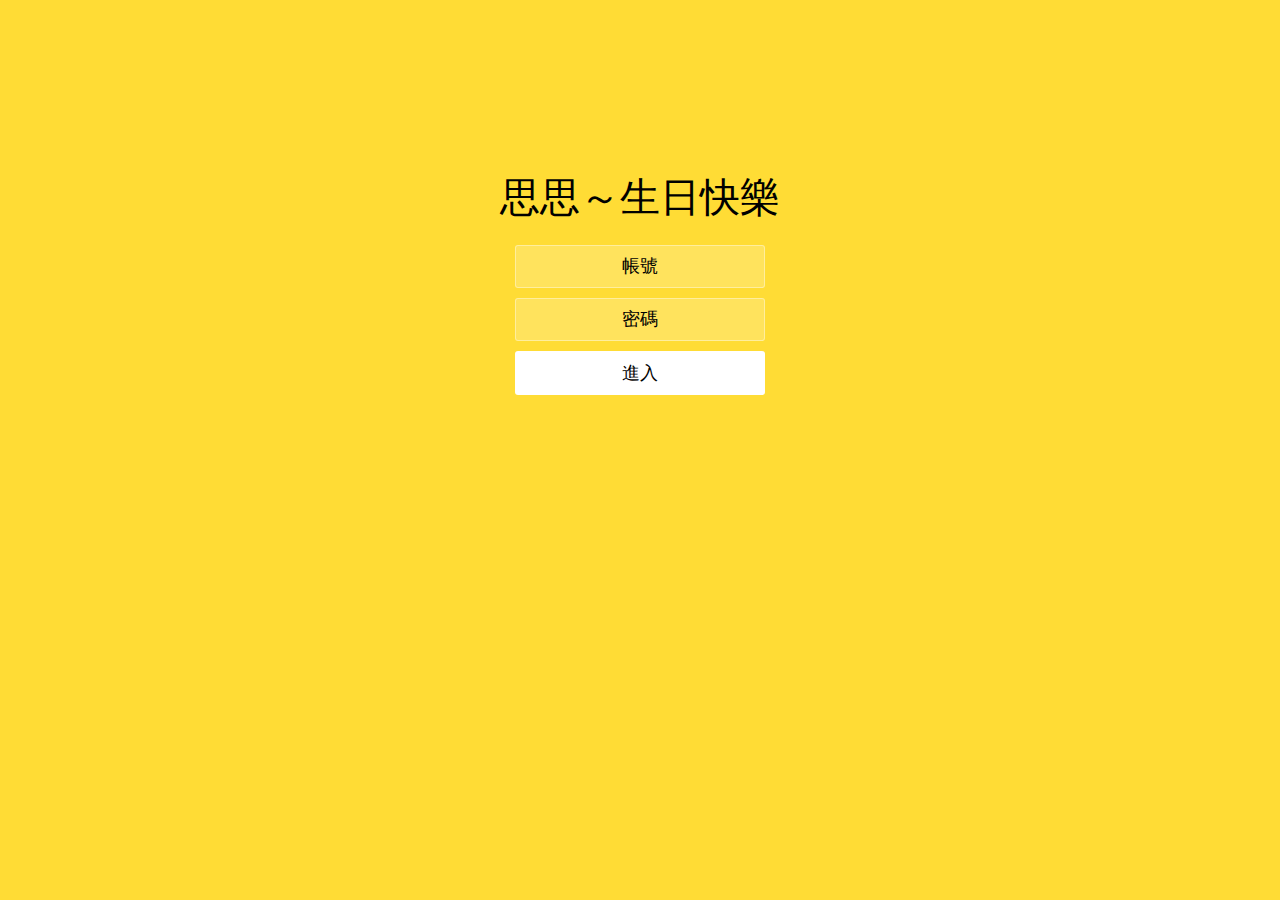
<file: 24/index.html>
<!doctype html>
<html lang="zh">
<head>
<meta charset="UTF-8">
<meta http-equiv="X-UA-Compatible" content="IE=edge,chrome=1">
<meta name="viewport" content="width=device-width, initial-scale=1.0">
<title>To Sophie Liao | Happy Birthday</title>
<link rel="stylesheet" type="text/css" href="css/index.css">
</head>
<body>
<div class="htmleaf-container">
	<div class="wrapper">
		<div class="container">
			<h1>思思～生日快樂</h1>

			<form class="form">
				<input id="userName" name="userName" type="text" placeholder="帳號">
				<input id="pwd" name="pwd" type="password" placeholder="密碼">
				<button type="submit" id="login-button">進入</button>
			</form>
		</div>
		<ul class="bg-bubbles">
			<li></li>
			<li></li>
			<li></li>
			<li></li>
			<li></li>
			<li></li>
			<li></li>
			<li></li>
			<li></li>
			<li></li>
		</ul>
	</div>
</div>

<script src="js/jquery-2.1.1.min.js" type="text/javascript"></script>
<script src="js/index.js" type="text/javascript"></script>

</body>
</html>
</file>
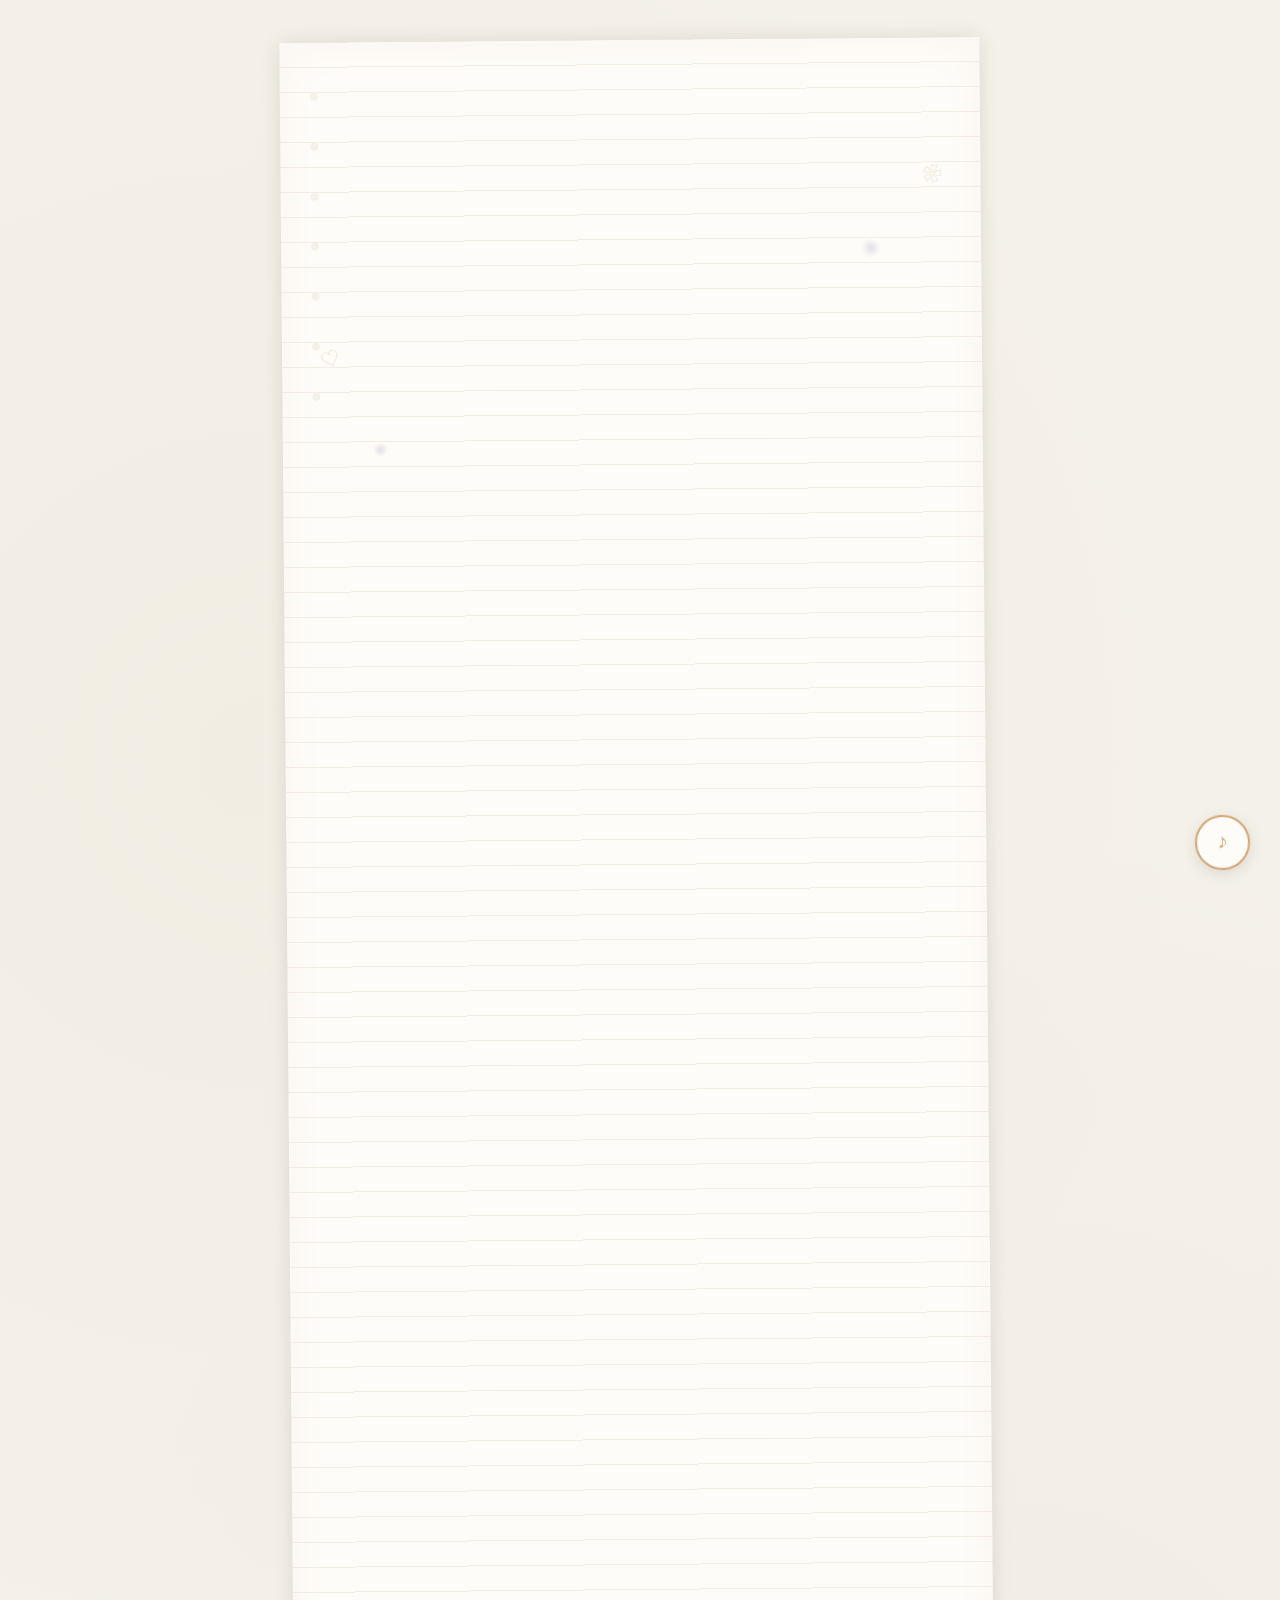
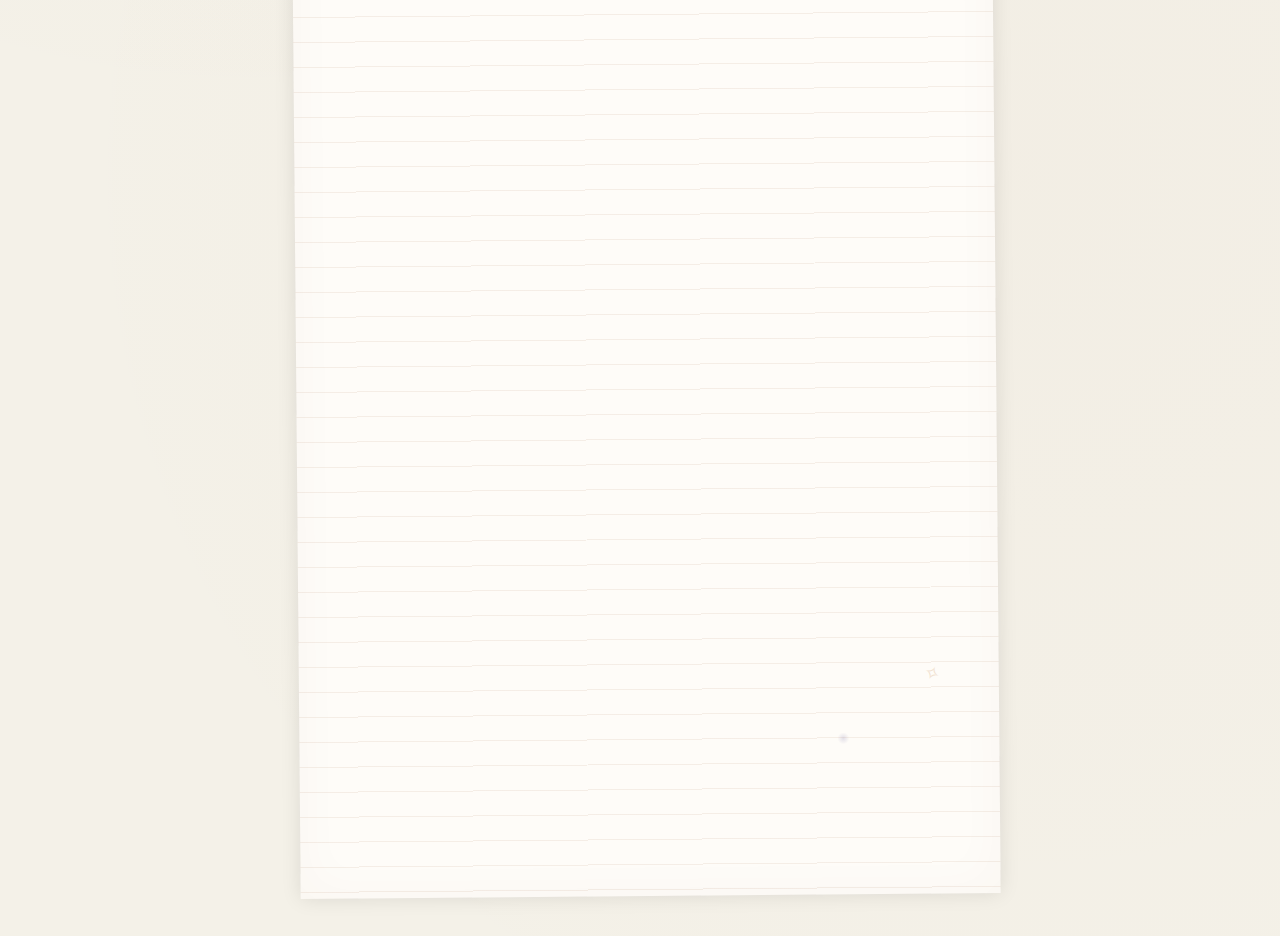
<file: 25/index.html>
<!DOCTYPE html>
<html lang="zh-TW">
<head>
    <meta charset="UTF-8">
    <meta name="viewport" content="width=device-width, initial-scale=1.0">
    <title>致 25 歲的思思</title>
    <link href="https://fonts.googleapis.com/css2?family=Kalam:wght@300;400;700&display=swap" rel="stylesheet">
    <style>
        * {
            margin: 0;
            padding: 0;
            box-sizing: border-box;
        }

        body {
            font-family: 'Kalam', '微軟正黑體', cursive;
            background: #f4f1e8;
            background-image: 
                radial-gradient(circle at 20% 30%, rgba(139, 69, 19, 0.02) 0%, transparent 50%),
                radial-gradient(circle at 80% 70%, rgba(160, 82, 45, 0.02) 0%, transparent 50%);
            color: #2c2416;
            line-height: 1.9;
            min-height: 100vh;
            position: relative;
        }

        .letter-container {
            max-width: 700px;
            margin: 40px auto;
            background: #fefcf8;
            box-shadow: 
                0 0 20px rgba(0,0,0,0.1),
                inset 0 0 50px rgba(139, 69, 19, 0.03);
            position: relative;
            transform: rotate(-0.5deg);
            animation: paperFloat 6s ease-in-out infinite;
        }

        .letter-container::before {
            content: '';
            position: absolute;
            top: 0;
            left: 0;
            right: 0;
            bottom: 0;
            background: 
                repeating-linear-gradient(
                    transparent,
                    transparent 24px,
                    rgba(139, 69, 19, 0.08) 24px,
                    rgba(139, 69, 19, 0.08) 25px
                );
            pointer-events: none;
            z-index: 1;
        }

        .letter-hole {
            position: absolute;
            left: 30px;
            top: 50px;
            width: 8px;
            height: 8px;
            background: #f4f1e8;
            border-radius: 50%;
            box-shadow: 
                0 50px 0 #f4f1e8,
                0 100px 0 #f4f1e8,
                0 150px 0 #f4f1e8,
                0 200px 0 #f4f1e8,
                0 250px 0 #f4f1e8,
                0 300px 0 #f4f1e8;
            z-index: 2;
        }

        .letter-content {
            padding: 80px 60px 60px 80px;
            position: relative;
            z-index: 3;
        }

        .date-header {
            text-align: right;
            margin-bottom: 40px;
            font-size: 1rem;
            color: #5a4a3a;
            transform: rotate(0.3deg);
            opacity: 0;
            animation: handwritingAppear 1s ease-out 0.5s forwards;
        }

        .letter-title {
            font-size: 1.8rem;
            color: #2c2416;
            margin-bottom: 30px;
            text-align: center;
            font-weight: 400;
            transform: rotate(-0.2deg);
            opacity: 0;
            animation: handwritingAppear 1s ease-out 1s forwards;
        }

        .greeting {
            font-size: 1.2rem;
            margin-bottom: 25px;
            color: #3a2f1f;
            transform: rotate(0.1deg);
            opacity: 0;
            animation: handwritingAppear 1s ease-out 1.5s forwards;
        }

        .paragraph {
            margin-bottom: 25px;
            font-size: 1.05rem;
            color: #2c2416;
            text-align: justify;
            text-indent: 2em;
            opacity: 0;
            animation: handwritingAppear 1s ease-out forwards;
            position: relative;
        }

        .paragraph:nth-of-type(1) { animation-delay: 2s; transform: rotate(-0.1deg); }
        .paragraph:nth-of-type(2) { animation-delay: 2.3s; transform: rotate(0.05deg); }
        .paragraph:nth-of-type(3) { animation-delay: 2.6s; transform: rotate(-0.05deg); }
        .paragraph:nth-of-type(4) { animation-delay: 2.9s; transform: rotate(0.1deg); }
        .paragraph:nth-of-type(5) { animation-delay: 3.2s; transform: rotate(-0.08deg); }

        .handwritten-note {
            background: rgba(255, 248, 220, 0.7);
            border: 1px dashed #d4a574;
            border-radius: 8px;
            padding: 20px;
            margin: 30px 0;
            transform: rotate(0.8deg);
            font-size: 0.95rem;
            color: #4a3c2a;
            position: relative;
            opacity: 0;
            animation: handwritingAppear 1s ease-out 3.5s forwards;
        }

        .handwritten-note::before {
            content: '📎';
            position: absolute;
            top: -10px;
            right: 15px;
            font-size: 1.5rem;
            transform: rotate(15deg);
        }

        .memory-list {
            list-style: none;
            margin: 30px 0;
            padding: 20px;
            background: rgba(139, 69, 19, 0.05);
            border-left: 3px solid #d4a574;
            transform: rotate(-0.3deg);
            opacity: 0;
            animation: handwritingAppear 1s ease-out 4s forwards;
        }

        .memory-item {
            margin: 15px 0;
            padding-left: 20px;
            position: relative;
            color: #3a2f1f;
            font-size: 1rem;
        }

        .memory-item::before {
            content: '✧';
            position: absolute;
            left: 0;
            color: #d4a574;
            font-size: 1.1rem;
        }

        .quote-section {
            text-align: center;
            font-style: italic;
            font-size: 1.15rem;
            color: #5a4a3a;
            margin: 40px 0;
            padding: 25px;
            background: linear-gradient(45deg, rgba(255,255,255,0.3), rgba(255,248,220,0.3));
            border-radius: 10px;
            transform: rotate(0.2deg);
            position: relative;
            opacity: 0;
            animation: handwritingAppear 1s ease-out 4.5s forwards;
        }

        .quote-section::before,
        .quote-section::after {
            content: '"';
            font-size: 3rem;
            color: #d4a574;
            position: absolute;
            opacity: 0.4;
        }

        .quote-section::before {
            top: -5px;
            left: 15px;
        }

        .quote-section::after {
            bottom: -25px;
            right: 15px;
            transform: rotate(180deg);
        }

        .wishes-section {
            margin: 35px 0;
            opacity: 0;
            animation: handwritingAppear 1s ease-out 5s forwards;
        }

        .wishes-title {
            font-size: 1.3rem;
            color: #3a2f1f;
            margin-bottom: 20px;
            text-decoration: underline;
            text-decoration-color: #d4a574;
            text-underline-offset: 5px;
            transform: rotate(-0.1deg);
        }

        .signature-section {
            margin-top: 50px;
            text-align: right;
            opacity: 0;
            animation: handwritingAppear 1s ease-out 5.5s forwards;
        }

        .signature {
            font-size: 1.1rem;
            color: #4a3c2a;
            margin: 10px 0;
            transform: rotate(0.5deg);
        }

        .signature.main {
            font-size: 1.3rem;
            color: #2c2416;
            font-weight: 400;
            margin-top: 20px;
        }

        .postscript {
            font-size: 0.9rem;
            color: #6b5b4a;
            margin: 8px 0;
            transform: rotate(-0.2deg);
        }

        .ink-stain {
            position: absolute;
            width: 20px;
            height: 20px;
            background: radial-gradient(circle, rgba(72, 61, 139, 0.15) 0%, transparent 70%);
            border-radius: 50%;
        }

        .ink-stain-1 { top: 200px; right: 100px; transform: rotate(45deg); }
        .ink-stain-2 { top: 400px; left: 90px; width: 15px; height: 15px; }
        .ink-stain-3 { bottom: 150px; right: 150px; width: 12px; height: 12px; }

        .music-note {
            position: fixed;
            bottom: 30px;
            right: 30px;
            background: #fefcf8;
            border: 2px solid #d4a574;
            border-radius: 50%;
            width: 55px;
            height: 55px;
            display: flex;
            align-items: center;
            justify-content: center;
            cursor: pointer;
            transition: all 0.3s ease;
            font-size: 1.3rem;
            color: #d4a574;
            box-shadow: 0 4px 15px rgba(0,0,0,0.1);
            transform: rotate(-5deg);
        }

        .music-note:hover {
            transform: rotate(0deg) scale(1.1);
            box-shadow: 0 6px 20px rgba(0,0,0,0.15);
        }

        .doodle {
            position: absolute;
            opacity: 0.3;
            color: #d4a574;
            font-size: 1.2rem;
            z-index: 2;
        }

        .doodle-1 { top: 120px; right: 40px; transform: rotate(15deg); }
        .doodle-2 { top: 300px; left: 40px; transform: rotate(-20deg); }
        .doodle-3 { bottom: 200px; right: 60px; transform: rotate(25deg); }

        @keyframes handwritingAppear {
            from {
                opacity: 0;
                transform: translateY(10px) rotate(var(--rotation, 0deg));
            }
            to {
                opacity: 1;
                transform: translateY(0) rotate(var(--rotation, 0deg));
            }
        }

        @keyframes paperFloat {
            0%, 100% {
                transform: rotate(-0.5deg) translateY(0px);
            }
            50% {
                transform: rotate(-0.3deg) translateY(-2px);
            }
        }

        @media (max-width: 768px) {
            .letter-container {
                margin: 20px;
                transform: rotate(0deg);
            }
            
            .letter-content {
                padding: 60px 30px 40px 50px;
            }
            
            .letter-hole {
                left: 20px;
            }
            
            .paragraph {
                font-size: 1rem;
                text-indent: 1.5em;
            }
            
            .letter-title {
                font-size: 1.5rem;
            }
        }

        /* 添加一些手寫感的不規則效果 */
        .handwriting-irregular {
            position: relative;
        }

        .handwriting-irregular::after {
            content: '';
            position: absolute;
            bottom: -2px;
            left: 0;
            right: 0;
            height: 1px;
            background: linear-gradient(to right, 
                transparent 0%, 
                #2c2416 20%, 
                #2c2416 40%, 
                transparent 45%, 
                #2c2416 55%, 
                #2c2416 85%, 
                transparent 100%);
            opacity: 0.6;
        }
    </style>
</head>
<body>
    <div class="letter-container">
        <!-- 信紙的打孔 -->
        <div class="letter-hole"></div>
        
        <!-- 墨水漬 -->
        <div class="ink-stain ink-stain-1"></div>
        <div class="ink-stain ink-stain-2"></div>
        <div class="ink-stain ink-stain-3"></div>
        
        <!-- 手繪小裝飾 -->
        <div class="doodle doodle-1">❀</div>
        <div class="doodle doodle-2">♡</div>
        <div class="doodle doodle-3">✧</div>
        
        <div class="letter-content">
            <div class="date-header" id="letterDate"></div>
            
            <h1 class="letter-title">致 25 歲的思思</h1>
            
            <div class="greeting">思思：</div>
            
            <div class="paragraph">
                今天是你的生日，祝福妳生日快樂。其實提筆的時候有點緊張，不知道該用什麼樣的話語來表達心中對你的祝福，但我想，最真誠的文字或許就是最好的禮物。
            </div>
            
            <div class="paragraph">
                曾和你分享過，親密關係對我而言是那些，即使相隔千里、無法見面的日子，也能相互成為彼此的力量，是那些舉步維艱的時刻，只要想起對方，就能又生出幾分勇氣前進的東西。你就是這樣的存在。認識你真的是一件很幸運的事。在你身上我看見了很多美好的特質：善良、有趣、真實，還有那種對生活的熱愛以及累累卻又對夢想的堅持。每次和你聊天，都會讓我覺得這個世界變得更有意思一些。
            </div>
            
            <div class="handwritten-note">
                <strong>想對你說的話：</strong><br>
                希望你知道，你是一個很特別的人。不管是你看世界的角度，還是你處理事情的方式，都有著屬於你自己的溫度和色彩。
            </div>
            
            <ul class="memory-list">
                <li class="memory-item">那些一起度過的美好時光</li>
                <li class="memory-item">你分享給我的有趣想法和故事</li>
                <li class="memory-item">一起笑到肚子痛的搞笑瞬間</li>
                <li class="memory-item">你給我的溫暖和支持</li>
                <li class="memory-item">所有平凡卻珍貴的日常片段</li>
            </ul>
            
            <div class="paragraph">
                希望在新的一歲裡，你能繼續做你自己，繼續用你的方式去愛這個世界。遇到困難的時候別忘了，你並不孤單，總有人在默默支持著你、關心著你。
            </div>
            
            <div class="quote-section">
                願你永遠保持好奇心，願你常保對生活的熱愛<br>
                願你在被平淡生活包圍的時候，能因為這段關係而感到不那麼平淡<br>
            </div>
            
            <div class="paragraph">
                生活有時候會讓人感到疲憊，但妳一直很勇敢地走在自己的路上。願新的一歲裡，妳被更多溫柔包圍，擁有更多快樂與喜悅，能夠更自在的表達情緒。 P.S 真的不行的時候也請記得按山羊喔
            </div>
            
            <div class="wishes-section">
                <div class="wishes-title">我的生日祝福：</div>
                <ul class="memory-list">
                    <li class="memory-item">願你每天醒來都對新的一天充滿期待</li>
                    <li class="memory-item">願你身邊永遠有愛你的人陪伴</li>
                    <li class="memory-item">願你的笑容永遠如今天般燦爛</li>
                    <li class="memory-item">願你的夢想都能一步步實現</li>
                    <li class="memory-item">願你永遠保持那顆善良而勇敢的心</li>
                </ul>
            </div>
            
            <div class="paragraph">
                最後想說，謝謝你成為我生命中如此重要的一個人。能夠認識你、陪伴你、見證你的成長，真的是我很珍貴的回憶。希望在未來的日子裡，我們還能一起創造更多美好的時光。
            </div>
            
            <div class="signature-section">
                <div class="postscript">P.S. 這封信雖然簡單，但字字句句都是真心話</div>
                <div class="postscript">P.S.2 記得點擊右下角的音符，有首歌想與你分享 ♪</div>
                <div class="postscript">P.S.3 生日快樂！希望你喜歡這個小小的驚喜</div>
                <br>
                <div class="signature">生日快樂，親愛的思思</div>
                <div class="signature main">— 君浩</div>
                <div class="signature" id="signatureDate"></div>
            </div>
        </div>
    </div>

    <div class="music-note" onclick="toggleMusic()" title="有首歌想與你分享">♪</div>

    <script>
        // 設置固定日期為 8/10
        function setDates() {
            document.getElementById('letterDate').textContent = '2025年8月10日 星期日';
            document.getElementById('signatureDate').textContent = '2025年8月10日';
        }

        setDates();

        // 音樂控制
        let musicPlaying = false;
        function toggleMusic() {
            const musicBtn = document.querySelector('.music-note');
            
            if (!musicPlaying) {
                const musicUrl = 'https://open.spotify.com/track/1iwQdUngDyaxhq0s2PqVUx?si=760d2ce68e9d491e';
                window.open(musicUrl, '_blank');
                alert('🎵 想為你播放一首特別的歌\n\n「希望它能夠陪伴妳度過那些覺得孤獨的時刻」\n');
                musicBtn.style.background = 'rgba(212, 165, 116, 0.2)';
                musicBtn.style.borderColor = '#b8935e';
                musicPlaying = true;
            } else {
                musicBtn.style.background = '#fefcf8';
                musicBtn.style.borderColor = '#d4a574';
            }
            
            musicPlaying = !musicPlaying;
        }

        // 添加一些隨機的手寫感效果
        document.querySelectorAll('.paragraph').forEach((para, index) => {
            const randomRotation = (Math.random() - 0.5) * 0.4;
            para.style.setProperty('--rotation', `${randomRotation}deg`);
        });

        // 為記憶項目添加懸停效果
        document.querySelectorAll('.memory-item').forEach(item => {
            item.addEventListener('mouseenter', function() {
                this.style.color = '#d4a574';
                this.style.transform = 'translateX(3px) rotate(0.1deg)';
                this.style.transition = 'all 0.3s ease';
            });
            
            item.addEventListener('mouseleave', function() {
                this.style.color = '#3a2f1f';
                this.style.transform = 'translateX(0) rotate(0deg)';
            });
        });

        // 模擬紙張微微晃動的效果
        let mouseX = 0, mouseY = 0;
        document.addEventListener('mousemove', (e) => {
            mouseX = (e.clientX / window.innerWidth - 0.5) * 2;
            mouseY = (e.clientY / window.innerHeight - 0.5) * 2;
            
            const letter = document.querySelector('.letter-container');
            const offsetX = mouseX * 0.5;
            const offsetY = mouseY * 0.5;
            const rotation = -0.5 + mouseX * 0.2;
            
            letter.style.transform = `translate(${offsetX}px, ${offsetY}px) rotate(${rotation}deg)`;
        });
    </script>
</body>
</html>
</file>
<file: 24/css/index.css>
@font-face {
  font-family: 'ChenYuluoyan';
  src: url('../../fonts/ChenYuluoyan-Thin.ttf') format("truetype");
}

* {
  box-sizing: border-box;
  margin: 0;
  padding: 0;
  font-weight: 300;
}
body {
  font-family:"ChenYuluoyan";
  color: black; /* white */
  font-weight: 300;
}
body ::-webkit-input-placeholder {
  /* WebKit browsers */
  font-family:"ChenYuluoyan";
  color: black;
  font-weight: 300;
}
body :-moz-placeholder {
  /* Mozilla Firefox 4 to 18 */
  font-family:"ChenYuluoyan";
  color: black;
  opacity: 1;
  font-weight: 300;
}
body ::-moz-placeholder {
  /* Mozilla Firefox 19+ */
  font-family:"ChenYuluoyan";
  color: black;
  opacity: 1;
  font-weight: 300;
}
body :-ms-input-placeholder {
  /* Internet Explorer 10+ */
  font-family:"ChenYuluoyan";
  color: black;
  font-weight: 300;
}
.wrapper {
  background: #FFDC35; /* #ee9ca7 */
  background: -webkit-linear-gradient(top left, #FFDC35 0%, #FFDC35 100%);
  background: linear-gradient(to bottom right, #FFDC35 0%, #FFDC35 100%);
  background-color:rgba(255,255,255,0.9);
  position: absolute;
  top:0;
  left: 0;
  width: 100%;
  height: 100%;
  overflow: hidden;

}

.wrapper.form-success .container h1 {
  -webkit-transform: translateY(85px);
      -ms-transform: translateY(85px);
          transform: translateY(85px);
}
.container {
  max-width: 600px;
  margin: 0 auto;
  margin-top: 7%;
  padding: 80px 0;
  height: 400px;
  text-align: center;
}
.container h1 {
  font-size: 40px;
  -webkit-transition-duration: 1s;
          transition-duration: 1s;
  -webkit-transition-timing-function: ease-in-put;
          transition-timing-function: ease-in-put;
  font-weight: 200;
}
form {
  padding: 20px 0;
  position: relative;
  z-index: 2;
}
form input {
  -webkit-appearance: none;
     -moz-appearance: none;
          appearance: none;
  outline: 0;
  border: 1px solid rgba(255, 255, 255, 0.4);
  background-color: rgba(255, 255, 255, 0.2);
  width: 250px;
  border-radius: 3px;
  padding: 10px 15px;
  margin: 0 auto 10px auto;
  display: block;
  text-align: center;
  font-family: "ChenYuluoyan";
  font-size: 18px;
  color: black;
  -webkit-transition-duration: 0.25s;
          transition-duration: 0.25s;
  font-weight: 300;
}
form input:hover {
  background-color: rgba(255, 255, 255, 0.4);
}
form input:focus {
  background-color: white;
  width: 300px;
  color: black; /* #ee9ca7 */
}
form button {
  -webkit-appearance: none;
     -moz-appearance: none;
          appearance: none;
  outline: 0;
  background-color: white;
  font-family: "ChenYuluoyan";
  border: 0;
  padding: 10px 15px;
  color: black;
  border-radius: 3px;
  width: 250px;
  cursor: pointer;
  font-size: 18px;
  -webkit-transition-duration: 0.25s;
          transition-duration: 0.25s;
}
form button:hover {
  background-color: #f5f7f9;
}
.bg-bubbles {
  position: absolute;
  top: 0;
  left: 0;
  width: 100%;
  height: 100%;
  z-index: 1;
}
.bg-bubbles li {
  position: absolute;
  list-style: none;
  display: block;
  width: 40px;
  height: 40px;
  background-color: rgba(255, 255, 255, 0.15);
  bottom: -160px;
  -webkit-animation: square 30s infinite;
  animation: square 30s infinite;
  -webkit-transition-timing-function: linear;
  transition-timing-function: linear;
}
.bg-bubbles li:nth-child(1) {
  left: 10%;
}
.bg-bubbles li:nth-child(2) {
  left: 20%;
  width: 80px;
  height: 80px;
  -webkit-animation-delay: 2s;
          animation-delay: 2s;
  -webkit-animation-duration: 17s;
          animation-duration: 17s;
}
.bg-bubbles li:nth-child(3) {
  left: 25%;
  -webkit-animation-delay: 4s;
          animation-delay: 4s;
}
.bg-bubbles li:nth-child(4) {
  left: 40%;
  width: 60px;
  height: 60px;
  -webkit-animation-duration: 22s;
          animation-duration: 22s;
  background-color: rgba(255, 255, 255, 0.25);
}
.bg-bubbles li:nth-child(5) {
  left: 70%;
}
.bg-bubbles li:nth-child(6) {
  left: 80%;
  width: 120px;
  height: 120px;
  -webkit-animation-delay: 3s;
          animation-delay: 3s;
  background-color: rgba(255, 255, 255, 0.2);
}
.bg-bubbles li:nth-child(7) {
  left: 32%;
  width: 160px;
  height: 160px;
  -webkit-animation-delay: 7s;
          animation-delay: 7s;
}
.bg-bubbles li:nth-child(8) {
  left: 55%;
  width: 20px;
  height: 20px;
  -webkit-animation-delay: 15s;
          animation-delay: 15s;
  -webkit-animation-duration: 40s;
          animation-duration: 40s;
}
.bg-bubbles li:nth-child(9) {
  left: 25%;
  width: 10px;
  height: 10px;
  -webkit-animation-delay: 2s;
          animation-delay: 2s;
  -webkit-animation-duration: 40s;
          animation-duration: 40s;
  background-color: rgba(255, 255, 255, 0.3);
}
.bg-bubbles li:nth-child(10) {
  left: 90%;
  width: 160px;
  height: 160px;
  -webkit-animation-delay: 11s;
          animation-delay: 11s;
}
@-webkit-keyframes square {
  0% {
    -webkit-transform: translateY(0);
            transform: translateY(0);
  }
  100% {
    -webkit-transform: translateY(-900px) rotate(600deg);
            transform: translateY(-900px) rotate(600deg);
  }
}
@keyframes square {
  0% {
    -webkit-transform: translateY(0);
            transform: translateY(0);
  }
  100% {
    -webkit-transform: translateY(-900px) rotate(600deg);
            transform: translateY(-900px) rotate(600deg);
  }
}
</file>
